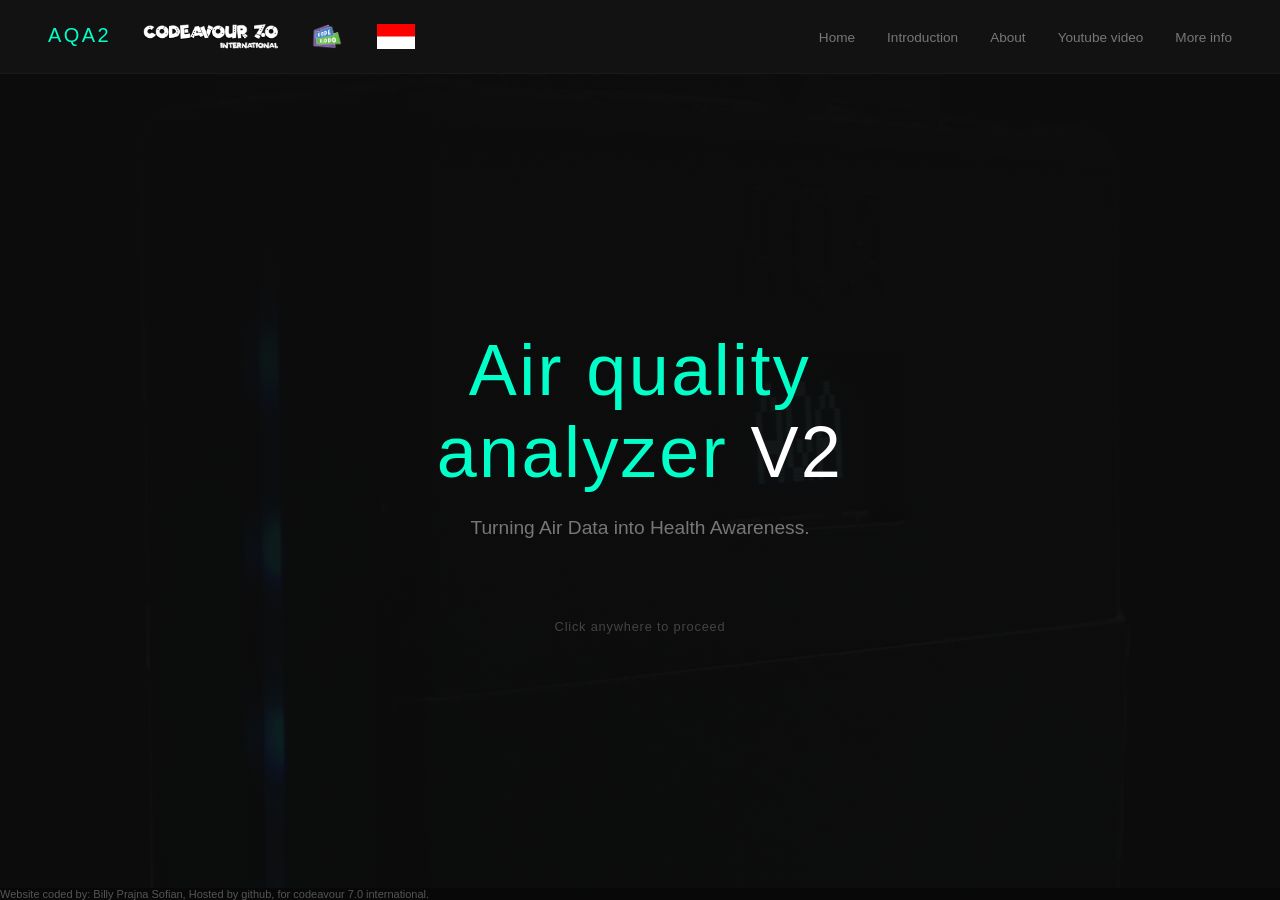
<file: index.html>
<!DOCTYPE html>
<html lang="en">
    <head>
        <meta charset="UTF-8">
        <meta name="viewport" content="width=device-width, initial-scale=1.0">
        <title>AQA2</title>
        <link rel="stylesheet" href="home.css">
        <link rel="icon" type="image/x-icon" href="favicon.ico">
    </head>
    <body id="mainbody">

        <nav class="navbar">
            <div class="left">
                AQA2
                <img src="images/cdv7.png" class="navbardisp">
                <img src="images/kk.png" class="navbardisp">
                <img src="images/id.png" class="navbardisp">
            </div>
            <ul class="nav-links">
                <li><a onclick="showSlide(0)">Home</a></li>
                <li><a onclick="showSlide(1)">Introduction</a></li>
                <li><a onclick="showSlide(5)">About</a></li>
                <li><a href="https://www.youtube.com/watch?v=KMVE5MCUQ90">Youtube video</a></li>
                <li><a href="info.html">More info</a></li>
            </ul>
        </nav>

        <main id="presentation-container">

            <div class="slide active slide-one">
                <h1 class="main-title"><span class="aqa2">Air quality
                        analyzer</span> V2</h1>
                <p class="slogan">Turning Air Data into Health Awareness.</p>
                <span class="instruction">Click anywhere to proceed</span>
            </div>

            <div class="slide">
                <h2 class="slide-title">Hi, my name is Billy!</h2>
                <p class="slide-text">I am currently 17 years old and i like
                    doing things in my free time such as coding, gaming and
                    photography! I created the air quality analyzer as i believe
                    that air quality is a major factor to having a long term
                    healthy and happy life.</p>
                <img src="images/slide1.jpeg"class="slide-image">
            </div>

            <div class="slide">
                <h2 class="slide-title">Why air quality matters</h2>
                <p class="slide-text">High air quality is very much important
                    for good health as it heavily impacts the cardiovascular and
                    respiratory systems. Poor air quality can lead to asthma,
                    heart attacks and even lung cancer, something not many
                    people are aware of which is currently a massive
                    problem.</p>
                <img src="images/slide2.jpeg"class="slide-image">
            </div>

            <div class="slide">
                <h2 class="slide-title">Factors affecting air quality</h2>
                <p class="slide-text">Temperature, humidity, harmful gas
                    concentration and dust particles are major factors affecting
                    air quality, therefore, it is important to keep an eye on
                    them.</p>
                <img src="images/slide3.jpeg"class="slide-image">
            </div>

            <div class="slide">
                <h2 class="slide-title">The solution</h2>
                <p class="slide-text">A reasonable solution is to create a
                    device which does not only measures the factors affecting
                    air quality, but to also predict the possible health issues
                    based on the current air quality, along with providing
                    simple solutions that almost everybody can follow, because
                    the device dosent only display sensor readings, but also
                    educate others on the impact and prevention to bad air
                    quality.</p>
                <img src="images/slide4.jpeg"class="slide-image">
            </div>

            <div class="slide">
                <h2 class="slide-title">Air quality analyzer V2 (<span
                        class="aqa2">AQA2</span>)</h2>
                <p class="slide-text">The AQA2 is a portable device which uses
                    several sensors to measure the environments air quality. It
                    is also paired with a software made in pictoblox.</p>
                <img src="images/slide5.jpeg"class="slide-image">
            </div>

            <div class="slide">
                <h2 class="slide-title">Measure of the factors of air
                    quality</h2>
                <p class="slide-text">The AQA2 shows human readable sensors
                    readings, allowing people to be aware, monitor and visualize
                    how the quality of the air. however, many may not understand
                    what the readings mean.</p>
                <img src="images/slide6.jpeg"class="slide-image">
            </div>

            <div class="slide">
                <h2 class="slide-title">Health issue prediction</h2>
                <p class="slide-text">This is where people get educated about
                    what the sensor reading means, this feature allows the
                    device to predict the possible health issues and the
                    severity that can be caused by the current air quality.</p>
                <img src="images/slide7.jpeg"class="slide-image">
            </div>

            <div class="slide">
                <h2 class="slide-title">Solution finder</h2>
                <p class="slide-text">To avoid health issues, people must take
                    action. The solution finder allows people to know what
                    action to take to improve the current air quality.</p>
                <img src="images/slide8.jpeg"class="slide-image">
            </div>

            <div class="slide">
                <h2 class="slide-title">Portability and independence</h2>
                <p class="slide-text">The AQA2 is a very portable device as it
                    is lightweight, somewhat robust and does not require cables
                    to power on or pair with the software, allowing for
                    convenience when wanting to measure air quality. The device
                    can also display readings without actually connecting to the
                    software, further boosting convenience in situations where
                    software is difficult to run.</p>
                <img src="images/slide9.jpeg"class="slide-image">
            </div>

            <div class="slide">
                <h2 class="slide-title">Eco friendly</h2>
                <p class="slide-text">The AQA2 is an eco friendly product in the
                    long term as it is powered by a rechargable battery instead
                    of a disposable one, greatly reducing waste. It also uses a
                    USB-C cable to charge, which is owned by many people
                    already, further reducing waste.</p>
                <img src="images/slide10.jpeg"class="slide-image">
            </div>

            <div class="slide">
                <h2 class="slide-title">Cleaner and stronger</h2>
                <p class="slide-text">The AQA2 is an upgraded version of the
                    original air quality analyzer. It is now encased by a 3D
                    printed material, significantly improving its design and
                    increasing its durability. An OLED screen is also added to
                    display sensor readings independant of software connection.
                    LED strip indicator is also added to display how good the
                    air quality is.</p>
                <img src="images/slide11.jpeg"class="slide-image">
            </div>

            <div class="slide">
                <h2 class="slide-title">Download</h2>
                <p class="slide-text"><a class="dll" href="https://pictoblox.page.link/anzK2bRp18dJJvk37">Try the AQA2 software on pictoblox</a></p>
                <img src="images/pbqr.png"class="slide-image">
            </div>

        </main>

        <footer>
            <p>Website coded by: Billy Prajna Sofian, Hosted by github, for codeavour 7.0 international.</p>
        </footer>

        <script src="home.js"></script>
    </body>
</html>
</file>
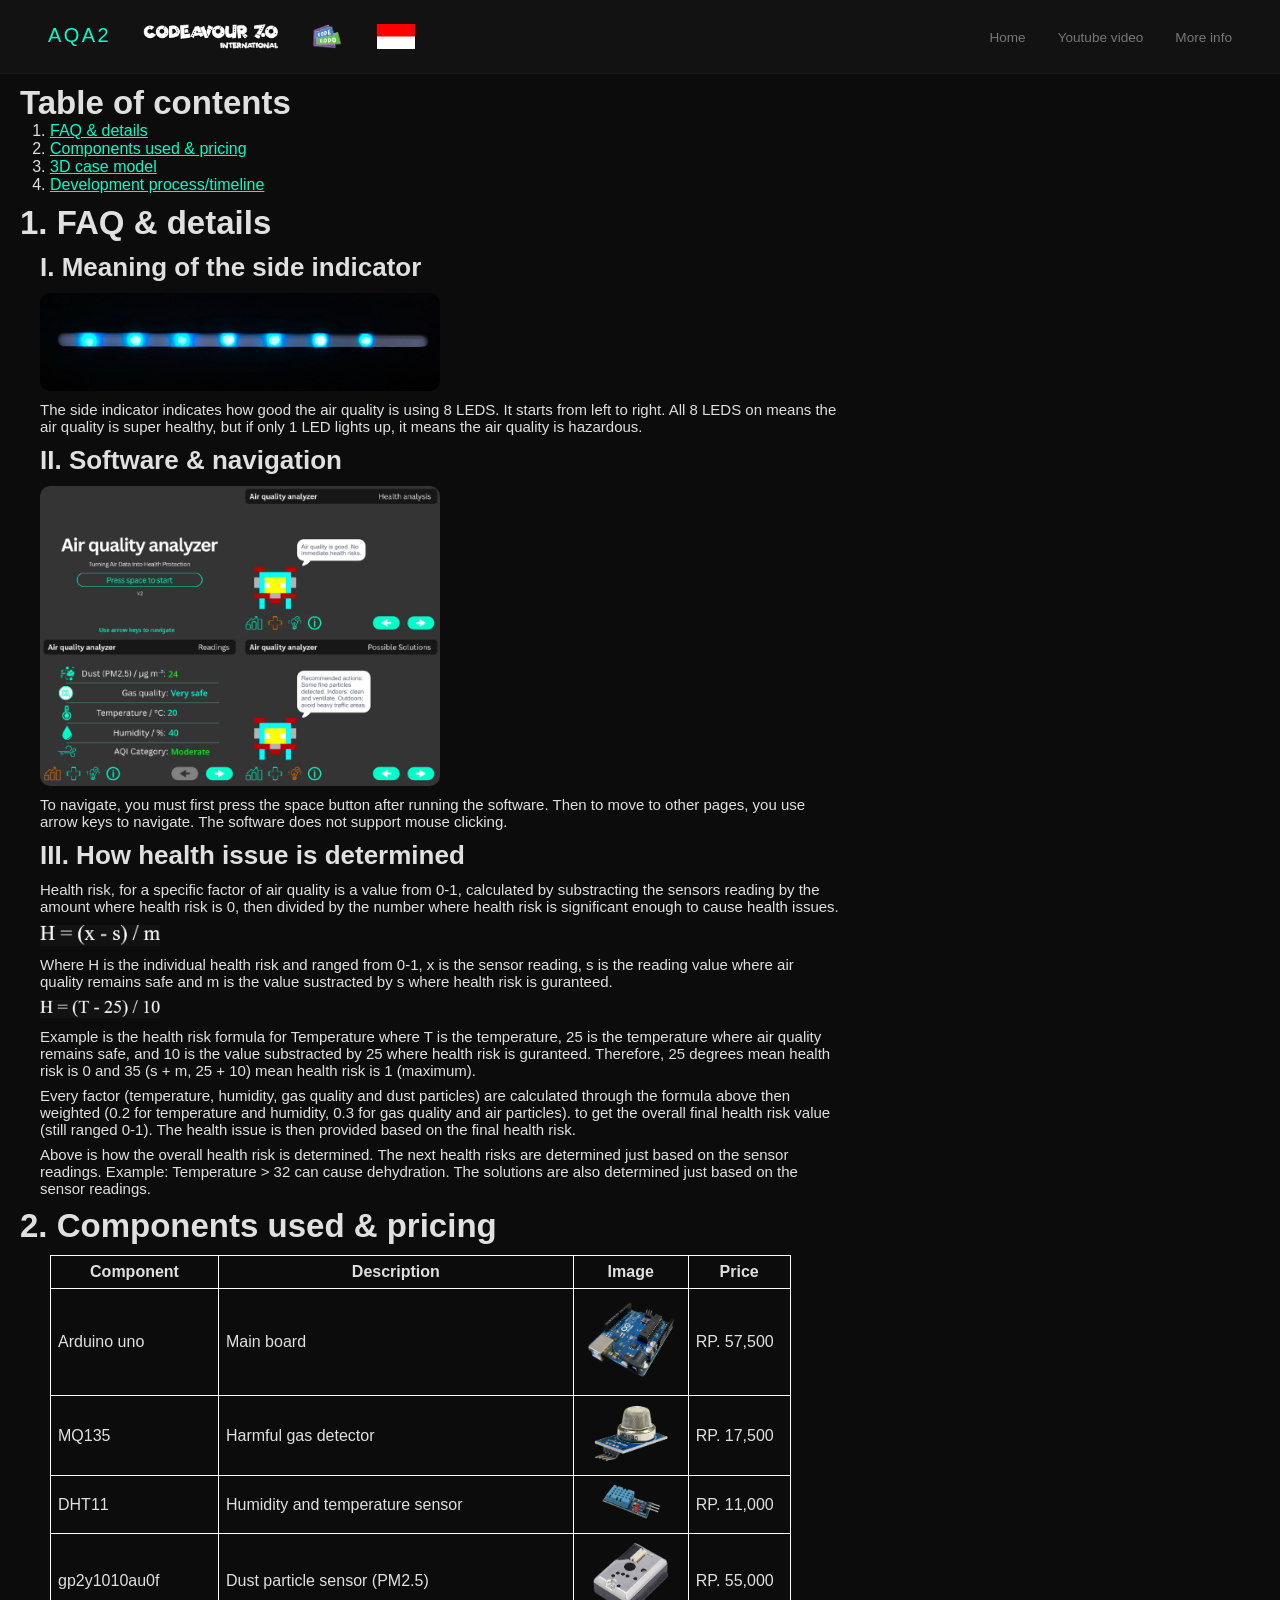
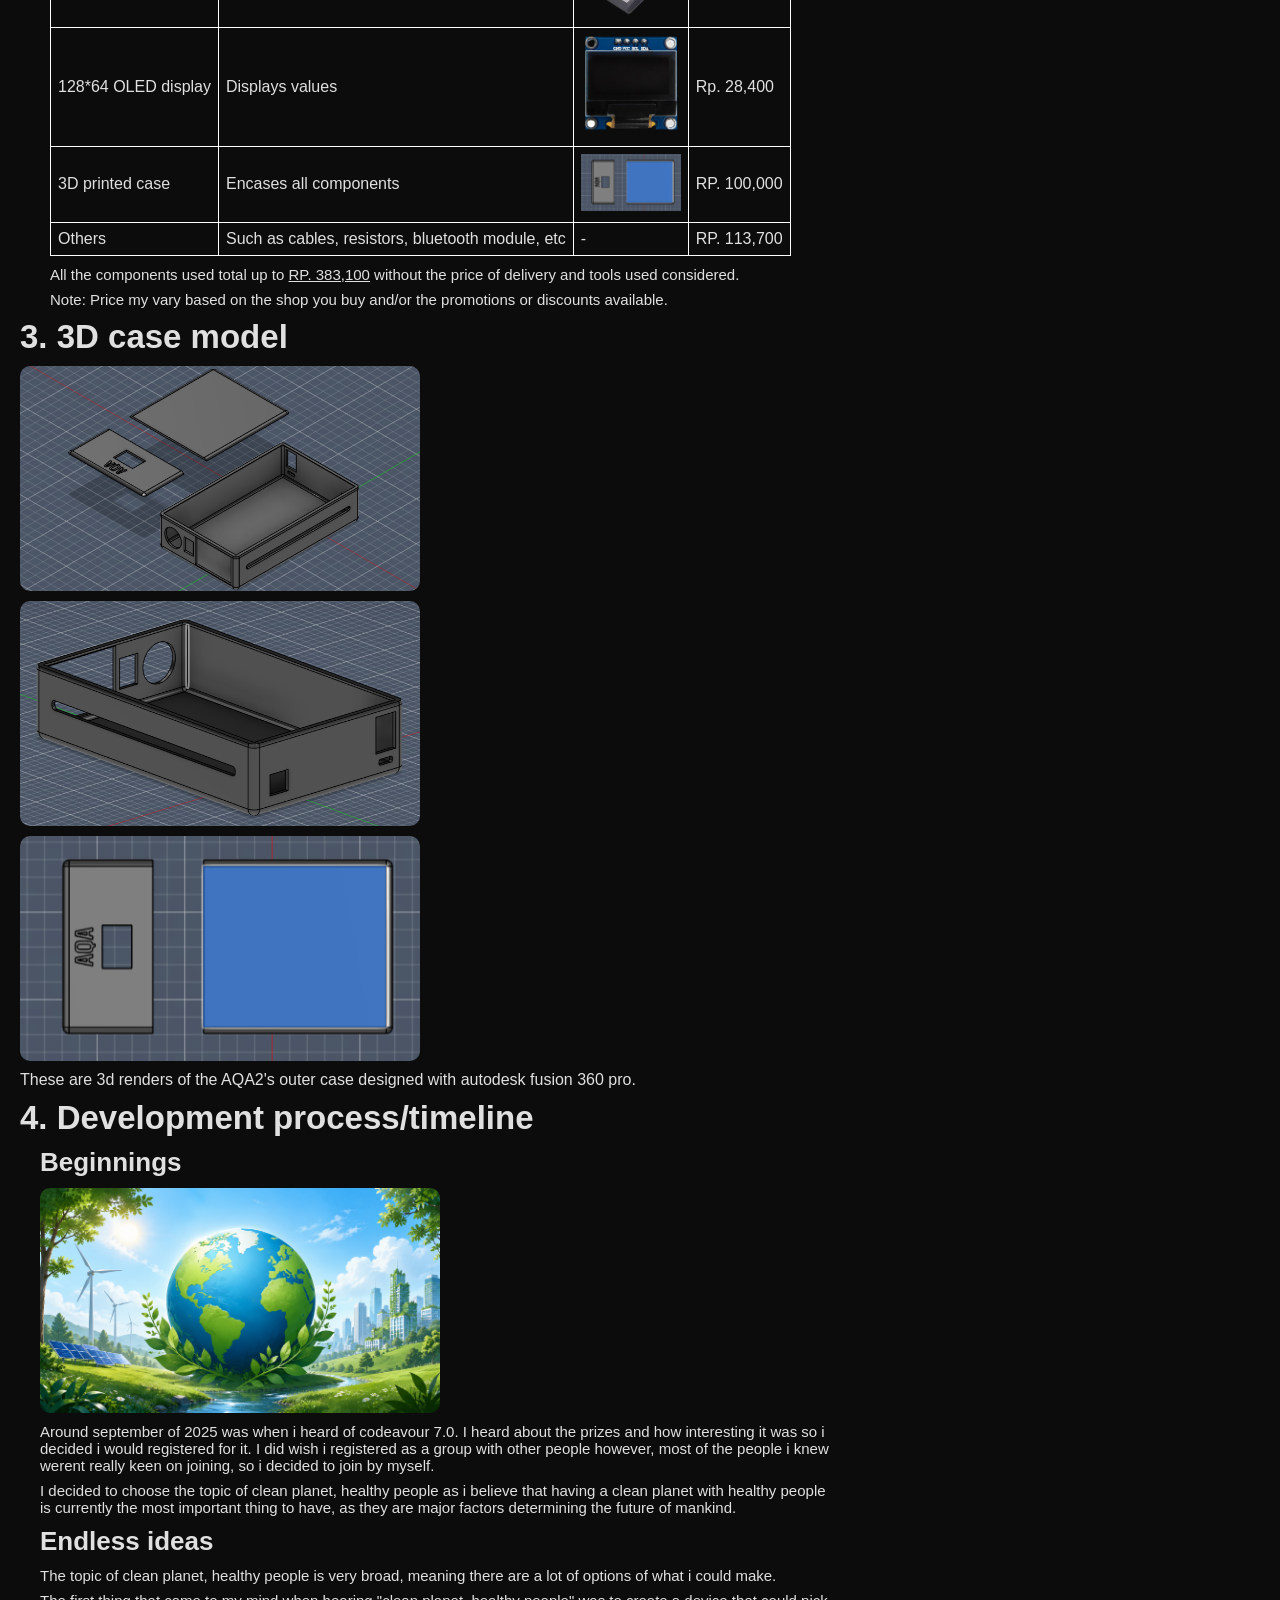
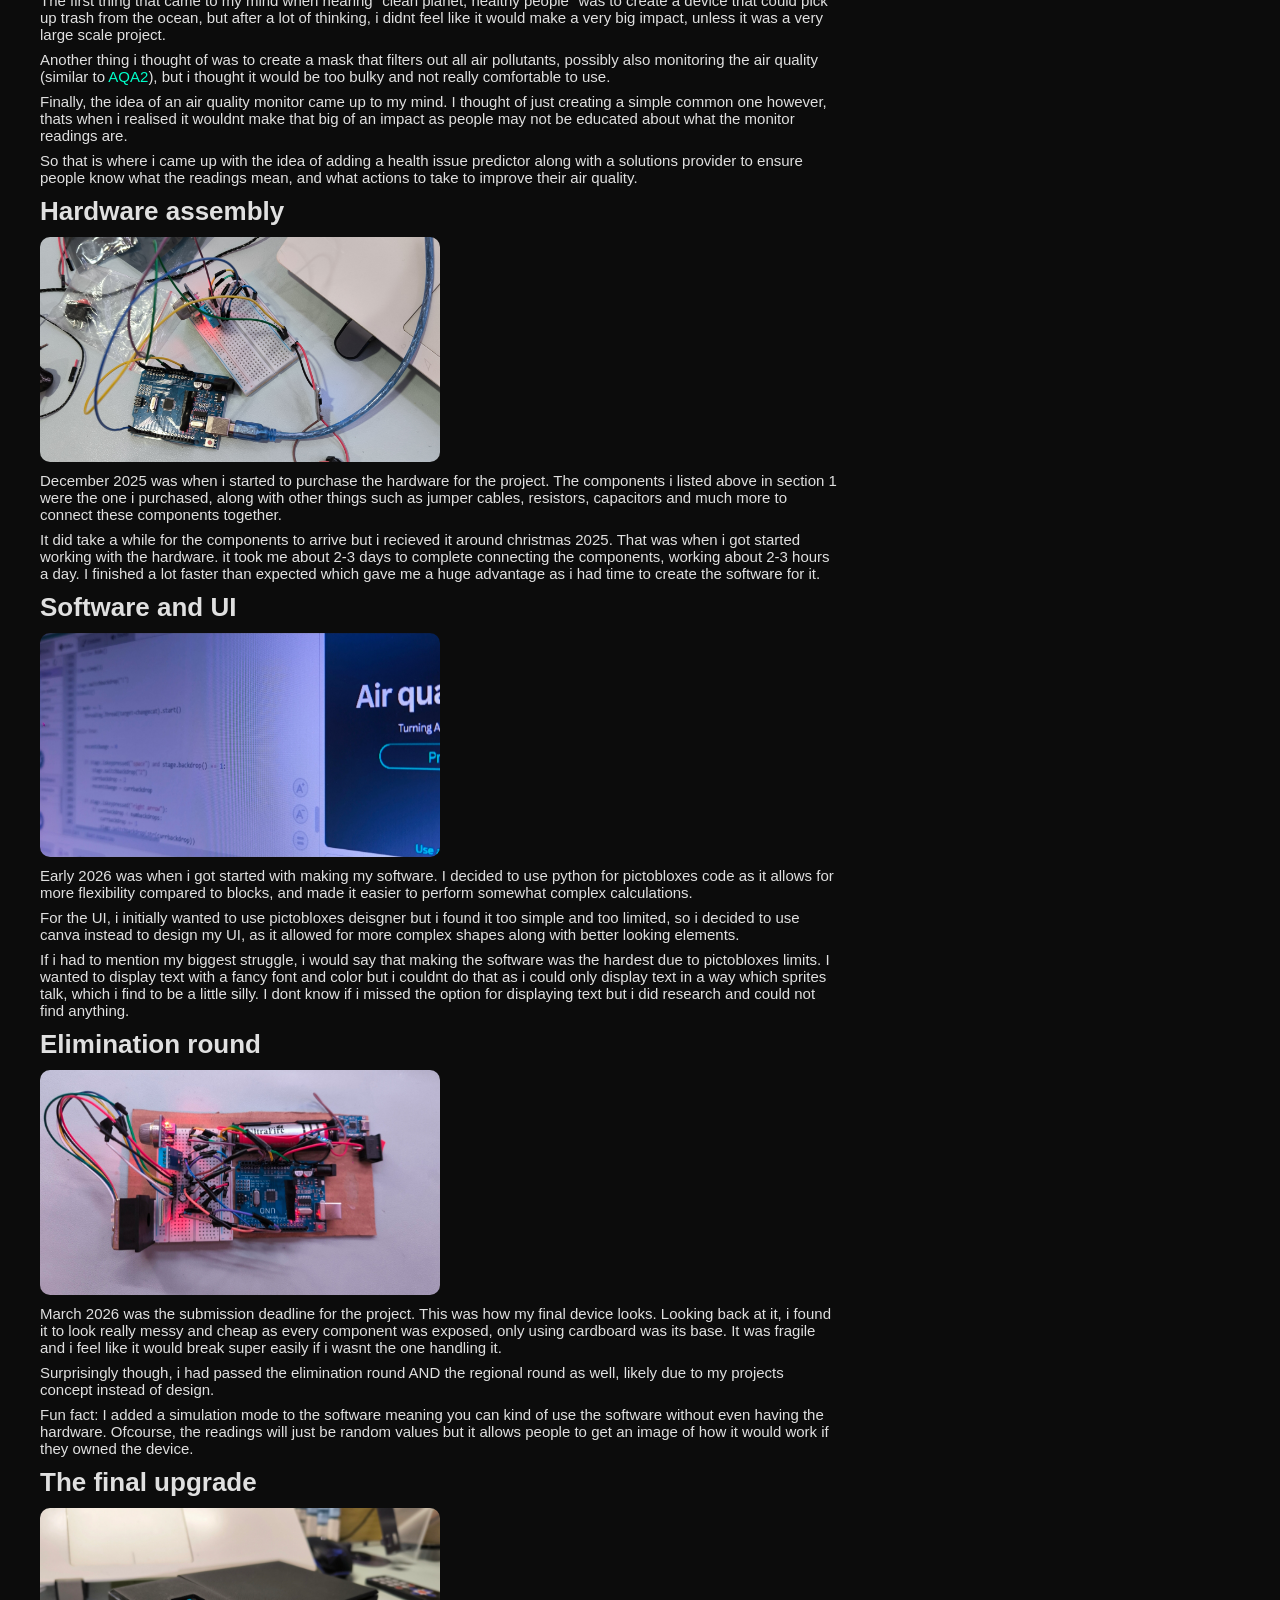
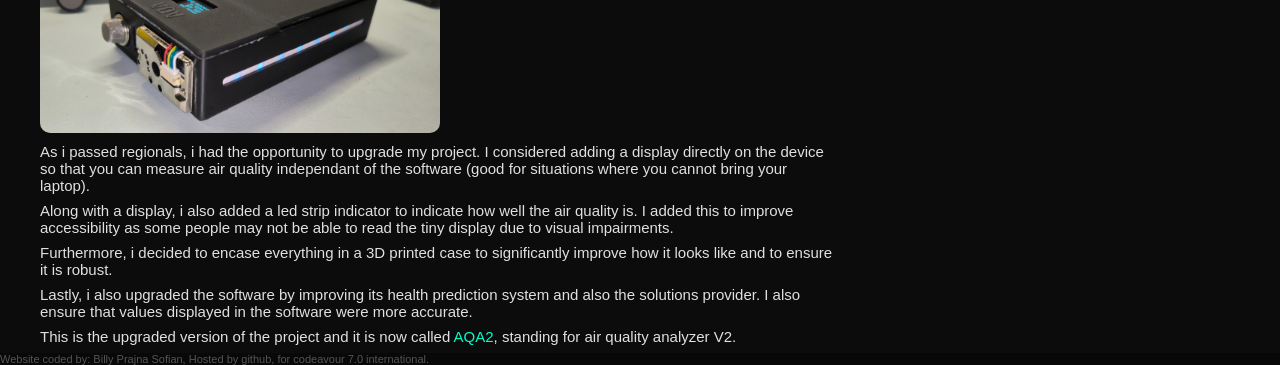
<file: info.html>
<!DOCTYPE html>
<html lang="en">
    <head>
        <meta charset="UTF-8">
        <meta name="viewport" content="width=device-width, initial-scale=1.0">
        <title>AQA2 - Information</title>
        <link rel="stylesheet" href="home.css">
        <link rel="stylesheet" href="info.css">
        <link rel="icon" type="image/x-icon" href="favicon.ico">
    </head>
    <body>

        <nav class="navbar">
            <div class="left">
                AQA2
                <img src="images/cdv7.png" class="navbardisp">
                <img src="images/kk.png" class="navbardisp">
                <img src="images/id.png" class="navbardisp">
            </div>
            <ul class="nav-links">
                <li><a href="index.html">Home</a></li>
                <li><a href="https://www.youtube.com/watch?v=KMVE5MCUQ90">Youtube video</a></li>
                <li><a>More info</a></li>
            </ul>
        </nav>

        <main id="blog">

            <div class="infsection" id="toc">
                <h1 class="sectheader">Table of contents</h1>
                <ol class="toclinks">
                    <li><a href="#manual">FAQ & details</a></li>
                    <li><a href="#components">Components used & pricing</a></li>
                    <li><a href="#3dcase">3D case model</a></li>
                    <li><a href="#dev">Development process/timeline</a></li>
                </ol>
            </div>

            <div class="infsection" id="manual">
                <h1 class="sectheader">1. FAQ & details</h1>
                <div class="subsect">
                    <h2 class="subsectheader">I. Meaning of the side indicator</h1>
                    <img src="images/sidebar.jpg" class="dispimg">
                    <p class="sectparagraph">The side indicator indicates how good the air quality is using 8 LEDS. It starts from left to right. All 8 LEDS on means the air quality is super healthy, but if only 1 LED lights up, it means the air quality is hazardous.</p>
                </div>
                <div class="subsect">
                    <h2 class="subsectheader">II. Software & navigation</h1>
                    <img src="images/swov.png" class="dispimg">
                    <p class="sectparagraph">To navigate, you must first press the space button after running the software. Then to move to other pages, you use arrow keys to navigate. The software does not support mouse clicking.</p>
                </div>
                <div class="subsect">
                    <h2 class="subsectheader">III. How health issue is determined</h1>
                    <p class="sectparagraph">Health risk, for a specific factor of air quality is a value from 0-1, calculated by substracting the sensors reading by the amount where health risk is 0, then divided by the number where health risk is significant enough to cause health issues.</p>
                    <img src="images/hrformula.png" class="formuladisp">
                    <p class="sectparagraph">Where H is the individual health risk and ranged from 0-1, x is the sensor reading, s is the reading value where air quality remains safe and m is the value sustracted by s where health risk is guranteed.</p>
                    <img src="images/hrformulaex.png" class="formuladisp">
                    <p class="sectparagraph">Example is the health risk formula for Temperature where T is the temperature, 25 is the temperature where air quality remains safe, and 10 is the value substracted by 25 where health risk is guranteed. Therefore, 25 degrees mean health risk is 0 and 35 (s + m, 25 + 10) mean health risk is 1 (maximum).</p>
                    <p class="sectparagraph">Every factor (temperature, humidity, gas quality and dust particles) are calculated through the formula above then weighted (0.2 for temperature and humidity, 0.3 for gas quality and air particles). to get the overall final health risk value (still ranged 0-1). The health issue is then provided based on the final health risk.</p>
                    <p class="sectparagraph">Above is how the overall health risk is determined. The next health risks are determined just based on the sensor readings. Example: Temperature > 32 can cause dehydration. The solutions are also determined just based on the sensor readings.</p>
                </div>
            </div>

            <div class="infsection" id="components">
                <h1 class="sectheader">2. Components used & pricing</h1>
                <ul>
                    <table>
                        <tr>
                            <th>Component</th>
                            <th>Description</th>
                            <th>Image</th>
                            <th>Price</th>
                        </tr>
                        <tr>
                            <td>Arduino uno</td>
                            <td>Main board</td>
                            <td><img src="images/uno.png" class="compimg"></td>
                            <td>RP. 57,500</td>
                        </tr>
                        <tr>
                            <td>MQ135</td>
                            <td>Harmful gas detector</td>
                            <td><img src="images/mq135.png" class="compimg"></td>
                            <td>RP. 17,500</td>
                        </tr>
                        <tr>
                            <td>DHT11</td>
                            <td>Humidity and temperature sensor</td>
                            <td><img src="images/dht.png" class="compimg"></td>
                            <td>RP. 11,000</td>
                        </tr>
                        <tr>
                            <td>gp2y1010au0f</td>
                            <td>Dust particle sensor (PM2.5)</td>
                            <td><img src="images/dust.png" class="compimg"></td>
                            <td>RP. 55,000</td>
                        </tr>
                        <tr>
                            <td>128*64 OLED display</td>
                            <td>Displays values</td>
                            <td><img src="images/oled.png" class="compimg"></td>
                            <td>Rp. 28,400</td>
                        </tr>
                        <tr>
                            <td>3D printed case</td>
                            <td>Encases all components</td>
                            <td><img src="images/3d2.png" class="compimg"></td>
                            <td>RP. 100,000</td>
                        </tr>
                        <tr>
                            <td>Others</td>
                            <td>Such as cables, resistors, bluetooth module, etc</td>
                            <td>-</td>
                            <td>RP. 113,700</td>
                        </tr>
                    </table>
                    <p class="sectparagraph">All the components used total up to <span style="text-decoration: underline;">RP. 383,100</span> without the price of delivery and tools used considered.</p>
                    <p class="sectparagraph">Note: Price my vary based on the shop you buy and/or the promotions or discounts available.</p>

                </ul>
            </div>

            <div class="infsection" id="3dcase">
                <h1 class="sectheader">3. 3D case model</h1>
                <img src="images/3d0.png" class="dispimg">
                <img src="images/3d1.png" class="dispimg">
                <img src="images/3d2.png" class="dispimg">
                <p>These are 3d renders of the AQA2's outer case designed with autodesk fusion 360 pro.</p>
            </div>

            <div class="infsection" id="dev">
                <h1 class="sectheader">4. Development process/timeline</h1>
                <div class="subsect">
                    <h2 class="subsectheader">Beginnings</h1>
                    <img src="images/cleanplanet.png" class="dispimg">
                    <p class="sectparagraph">Around september of 2025 was when i heard of codeavour 7.0. I heard about the prizes and how interesting it was so i decided i would registered for it. I did wish i registered as a group with other people however, most of the people i knew werent really keen on joining, so i decided to join by myself.</p>
                    <p class="sectparagraph">I decided to choose the topic of clean planet, healthy people as i believe that having a clean planet with healthy people is currently the most important thing to have, as they are major factors determining the future of mankind.</p>
                </div>
                <div class="subsect">
                    <h2 class="subsectheader">Endless ideas</h1>
                    <p class="sectparagraph">The topic of clean planet, healthy people is very broad, meaning there are a lot of options of what i could make.</p>
                    <p class="sectparagraph">The first thing that came to my mind when hearing "clean planet, healthy people" was to create a device that could pick up trash from the ocean, but after a lot of thinking, i didnt feel like it would make a very big impact, unless it was a very large scale project.</p>
                    <p class="sectparagraph">Another thing i thought of was to create a mask that filters out all air pollutants, possibly also monitoring the air quality (similar to <span class="aqa2">AQA2</span>), but i thought it would be too bulky and not really comfortable to use.</p>
                    <p class="sectparagraph">Finally, the idea of an air quality monitor came up to my mind. I thought of just creating a simple common one however, thats when i realised it wouldnt make that big of an impact as people may not be educated about what the monitor readings are.</p>
                    <p class="sectparagraph">So that is where i came up with the idea of adding a health issue predictor along with a solutions provider to ensure people know what the readings mean, and what actions to take to improve their air quality.</p>
                </div>
                <div class="subsect">
                    <h2 class="subsectheader">Hardware assembly</h1>
                    <img src="images/oldhw.png" class="dispimg">
                    <p class="sectparagraph">December 2025 was when i started to purchase the hardware for the project. The components i listed above in section 1 were the one i purchased, along with other things such as jumper cables, resistors, capacitors and much more to connect these components together.</p>
                    <p class="sectparagraph">It did take a while for the components to arrive but i recieved it around christmas 2025. That was when i got started working with the hardware. it took me about 2-3 days to complete connecting the components, working about 2-3 hours a day. I finished a lot faster than expected which gave me a huge advantage as i had time to create the software for it.</p>
                </div>
                <div class="subsect">
                    <h2 class="subsectheader">Software and UI</h1>
                    <img src="images/aqasw.jpg" class="dispimg">
                    <p class="sectparagraph">Early 2026 was when i got started with making my software. I decided to use python for pictobloxes code as it allows for more flexibility compared to blocks, and made it easier to perform somewhat complex calculations.</p>
                    <p class="sectparagraph">For the UI, i initially wanted to use pictobloxes deisgner but i found it too simple and too limited, so i decided to use canva instead to design my UI, as it allowed for more complex shapes along with better looking elements.</p>
                    <p class="sectparagraph">If i had to mention my biggest struggle, i would say that making the software was the hardest due to pictobloxes limits. I wanted to display text with a fancy font and color but i couldnt do that as i could only display text in a way which sprites talk, which i find to be a little silly. I dont know if i missed the option for displaying text but i did research and could not find anything.</p>
                </div>
                <div class="subsect">
                    <h2 class="subsectheader">Elimination round</h1>
                    <img src="images/aqa1.jpg" class="dispimg">
                    <p class="sectparagraph">March 2026 was the submission deadline for the project. This was how my final device looks. Looking back at it, i found it to look really messy and cheap as every component was exposed, only using cardboard was its base. It was fragile and i feel like it would break super easily if i wasnt the one handling it.</p>
                    <p class="sectparagraph">Surprisingly though, i had passed the elimination round AND the regional round as well, likely due to my projects concept instead of design.</p>
                    <p class="sectparagraph">Fun fact: I added a simulation mode to the software meaning you can kind of use the software without even having the hardware. Ofcourse, the readings will just be random values but it allows people to get an image of how it would work if they owned the device.</p>
                </div>
                <div class="subsect">
                    <h2 class="subsectheader">The final upgrade</h1>
                    <img src="images/aqa2.jpg" class="dispimg">
                    <p class="sectparagraph">As i passed regionals, i had the opportunity to upgrade my project. I considered adding a display directly on the device so that you can measure air quality independant of the software (good for situations where you cannot bring your laptop).</p>
                    <p class="sectparagraph">Along with a display, i also added a led strip indicator to indicate how well the air quality is. I added this to improve accessibility as some people may not be able to read the tiny display due to visual impairments.</p>
                    <p class="sectparagraph">Furthermore, i decided to encase everything in a 3D printed case to significantly improve how it looks like and to ensure it is robust.</p>
                    <p class="sectparagraph">Lastly, i also upgraded the software by improving its health prediction system and also the solutions provider. I also ensure that values displayed in the software were more accurate.</p>
                    <p class="sectparagraph">This is the upgraded version of the project and it is now called <span class="aqa2">AQA2</span>, standing for air quality analyzer V2.</p>
                </div>
            </div>

        </main>

        <footer>
            <p>Website coded by: Billy Prajna Sofian, Hosted by github, for codeavour 7.0 international.</p>
        </footer>

    </body>
</html>
</file>
<file: home.css>
@import url('https://fonts.cdnfonts.com/css/segoe-ui-4');

* {
    margin: 0;
    padding: 0;
    box-sizing: border-box;
}

body {
    font-family: 'Segoe UI', Roboto, Helvetica, Arial, sans-serif;
    color: #e0e0e0;
    display: flex;
    flex-direction: column;
    min-height: 100vh;
}

#mainbody {
    background: linear-gradient(rgba(12, 12, 12, 1), rgba(12, 12, 12, 0.9)), url('images/aqa2bgr.png') no-repeat center center/cover;
}

.dll {
    color: rgb(0, 255, 201);
}

.dll:hover {
    color: rgb(255, 201, 0);
}

.aqa2 {
    color: rgb(0, 255, 201);
}

.navbardisp {
    height: 25px;
    margin-left: 2rem;
}

.navbar {
    display: flex;
    justify-content: space-between;
    align-items: center;
    padding: 1.5rem 3rem;
    background-color: #121212;
    border-bottom: 1px solid #1a1a1a;
}

.left {
    font-size: 1.25rem;
    font-weight: 300;
    letter-spacing: 0.15rem;
    text-transform: uppercase;
    color: rgb(0, 255, 201);
    display: flex;
}

.nav-links {
    display: flex;
    list-style: none;
    gap: 2rem;
}

.nav-links a {
    color: #777;
    text-decoration: none;
    font-size: 0.85rem;
    font-weight: 400;
    transition: color 0.2s ease;
}

.nav-links a:hover {
    color: #fff;
}

#presentation-container {
    flex: 1;
    display: flex;
    justify-content: center;
    align-items: center;
    cursor: pointer;
    padding: 2rem;
    text-align: center;
    position: relative;
    overflow: hidden;
}

.slide {
    position: absolute;
    opacity: 0;
    visibility: hidden;
    transform: translateY(25px);
    transition: opacity 0.6s cubic-bezier(0.4, 0, 0.2, 1),
        transform 0.6s cubic-bezier(0.4, 0, 0.2, 1),
        visibility 0.6s;
    display: flex;
    flex-direction: column;
    align-items: center;
    max-width: 600px;
    width: 100%;
    padding: 1rem;
}

.slide.active {
    opacity: 1;
    visibility: visible;
    transform: translateY(0);
}

.slide-one {
    justify-content: center;
    height: 100%;
}

.main-title {
    font-size: 4.5rem;
    font-weight: 200;
    letter-spacing: 0.15rem;
    margin-bottom: 1.5rem;
    color: #ffffff;
}

.slogan {
    font-size: 1.2rem;
    font-weight: 300;
    color: #777;
    margin-bottom: 5rem;
}

.instruction {
    font-size: 0.8rem;
    font-weight: 400;
    color: #444;
    letter-spacing: 0.05rem;
    animation: pulse 2s infinite;
}

.slide-title {
    font-size: 2.5rem;
    font-weight: 300;
    margin-bottom: 1rem;
    color: #fff;
}

.slide-text {
    font-size: 1rem;
    line-height: 1.6;
    margin-bottom: 2rem;
    color: #888;
    max-width: 100rem;
}

.slide-image {
    max-width: 100%;
    height: auto;
    border-radius: 12px;
    box-shadow: 0 12px 36px rgba(0, 0, 0, 0.6);
    max-height: 220px;
    object-fit: cover;
}

@keyframes pulse {

    0%,
    100% {
        opacity: 0.4;
    }

    50% {
        opacity: 0.9;
    }
}

@media (max-width: 768px) {
    .slide-text {
        max-width: 100%;
    }

    .navbar {
        flex-direction: column;
        gap: 1rem;
        padding: 1.5rem;
    }

    .nav-links {
        gap: 1.5rem;
    }

    .main-title {
        font-size: 3.5rem;
    }

    .slogan {
        margin-bottom: 3.5rem;
    }

    .slide-title {
        font-size: 1.8rem;
    }

    .slide-image {
        max-height: 250px;
    }

}

footer {
    margin-top: auto;
    color: #555555;
    background-color: #080808;
    font-size: 11px;
}
</file>
<file: info.css>
html {
  scroll-behavior: smooth;
}

#blog {
    color: #e0e0e0;
}

body {
    background-color: rgb(12, 12, 12);
}

.toclinks a {
    color: rgb(0, 255, 201);
} 

.toclinks a:hover {
    color: rgb(255, 201, 0);
}

.infsection {
    margin-left: 20px;
    margin-top: 10px;
    max-width: 200rem;
}

.sectheader {
    font-size: 33px;
}

.subsect {
    margin-left: 20px;
    margin-top: 10px;
}

.subsectheader {
    font-size: 26px;
    margin-bottom: 10px;
}

.sectparagraph {
  width: 100%;
  max-width: 800px;
  white-space: normal;
  overflow-wrap: break-word;
  margin-bottom: 8px;
  font-size: 15px;
}

ol, ul {
    margin-left: 30px;
}

table, th, td {
    border: 1px solid white;
    border-collapse: collapse;
    padding: 7px 7px 7px 7px;
    margin-top: 10px;
    margin-bottom: 10px;
}

.compimg {
    width: 100px;
}

.dispimg {
    max-width: 400px;
    display: block;
    margin: 10px 0px 10px 0px;
    border-radius: 10px;
}

.formuladisp {
    max-width: 120px;
    display: block;
    margin: 10px 0px 10px 0px;
}

@media (max-width: 768px) {
    .dispimg {
        max-width: 300px;
    }
    
}
</file>
